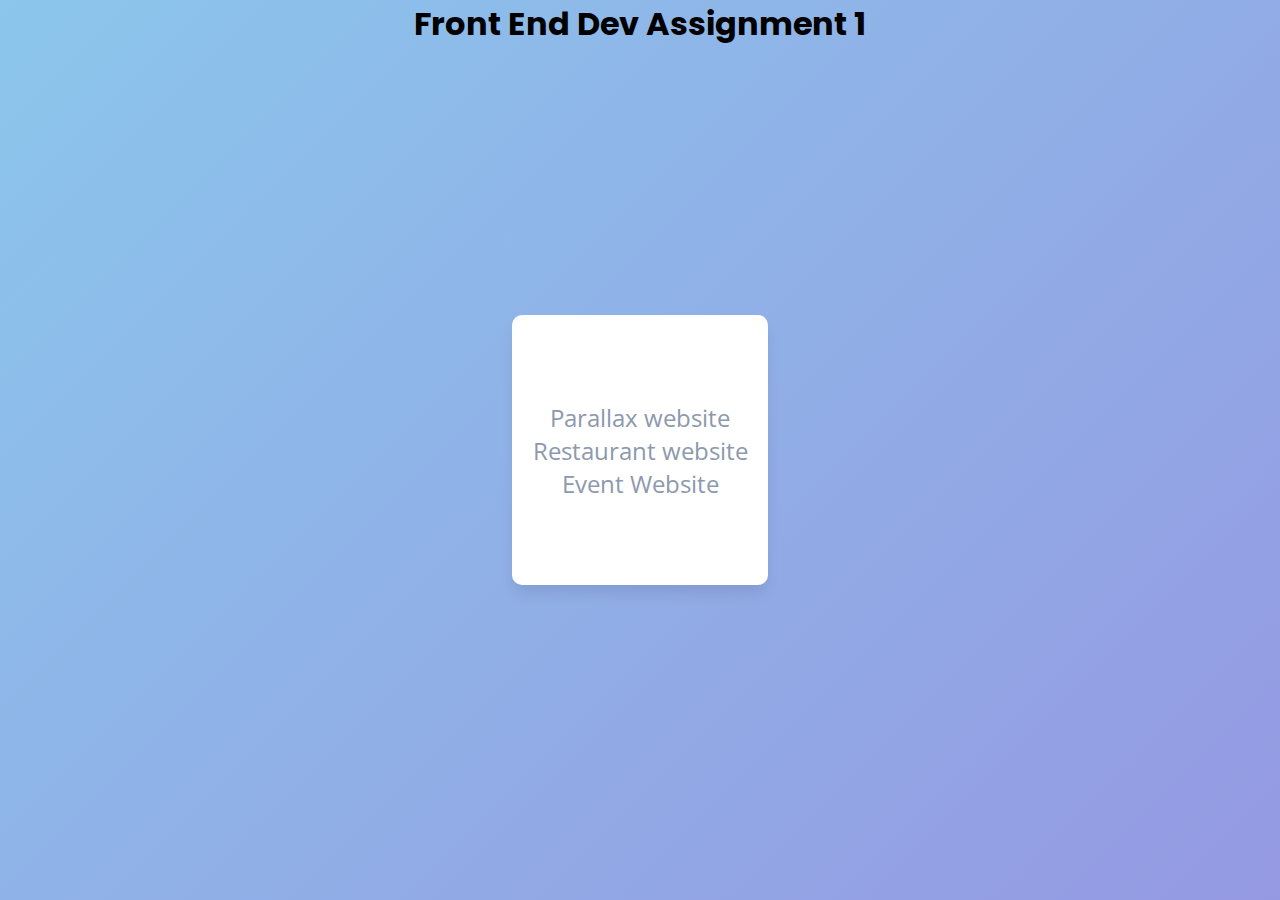
<file: index.html>
<!DOCTYPE html>
<html lang="en">
	<head>
		<meta charset="UTF-8" />
		<meta http-equiv="X-UA-Compatible" content="IE=edge" />
		<meta name="viewport" content="width=device-width, initial-scale=1.0" />
		<title>Front End Dev Assignment 1</title>
		<link rel="stylesheet" href="./style.css" />
	</head>
	<body>
		<center>
			<h1>Front End Dev Assignment 1</h1>
		</center>
		<div class="container">
			<a href="./parallex.html">Parallax website</a>
			<a href="./restaurent.html">Restaurant website</a>
			<a href="./event-website/event.html">Event Website</a>
		</div>
	</body>
</html>
</file>
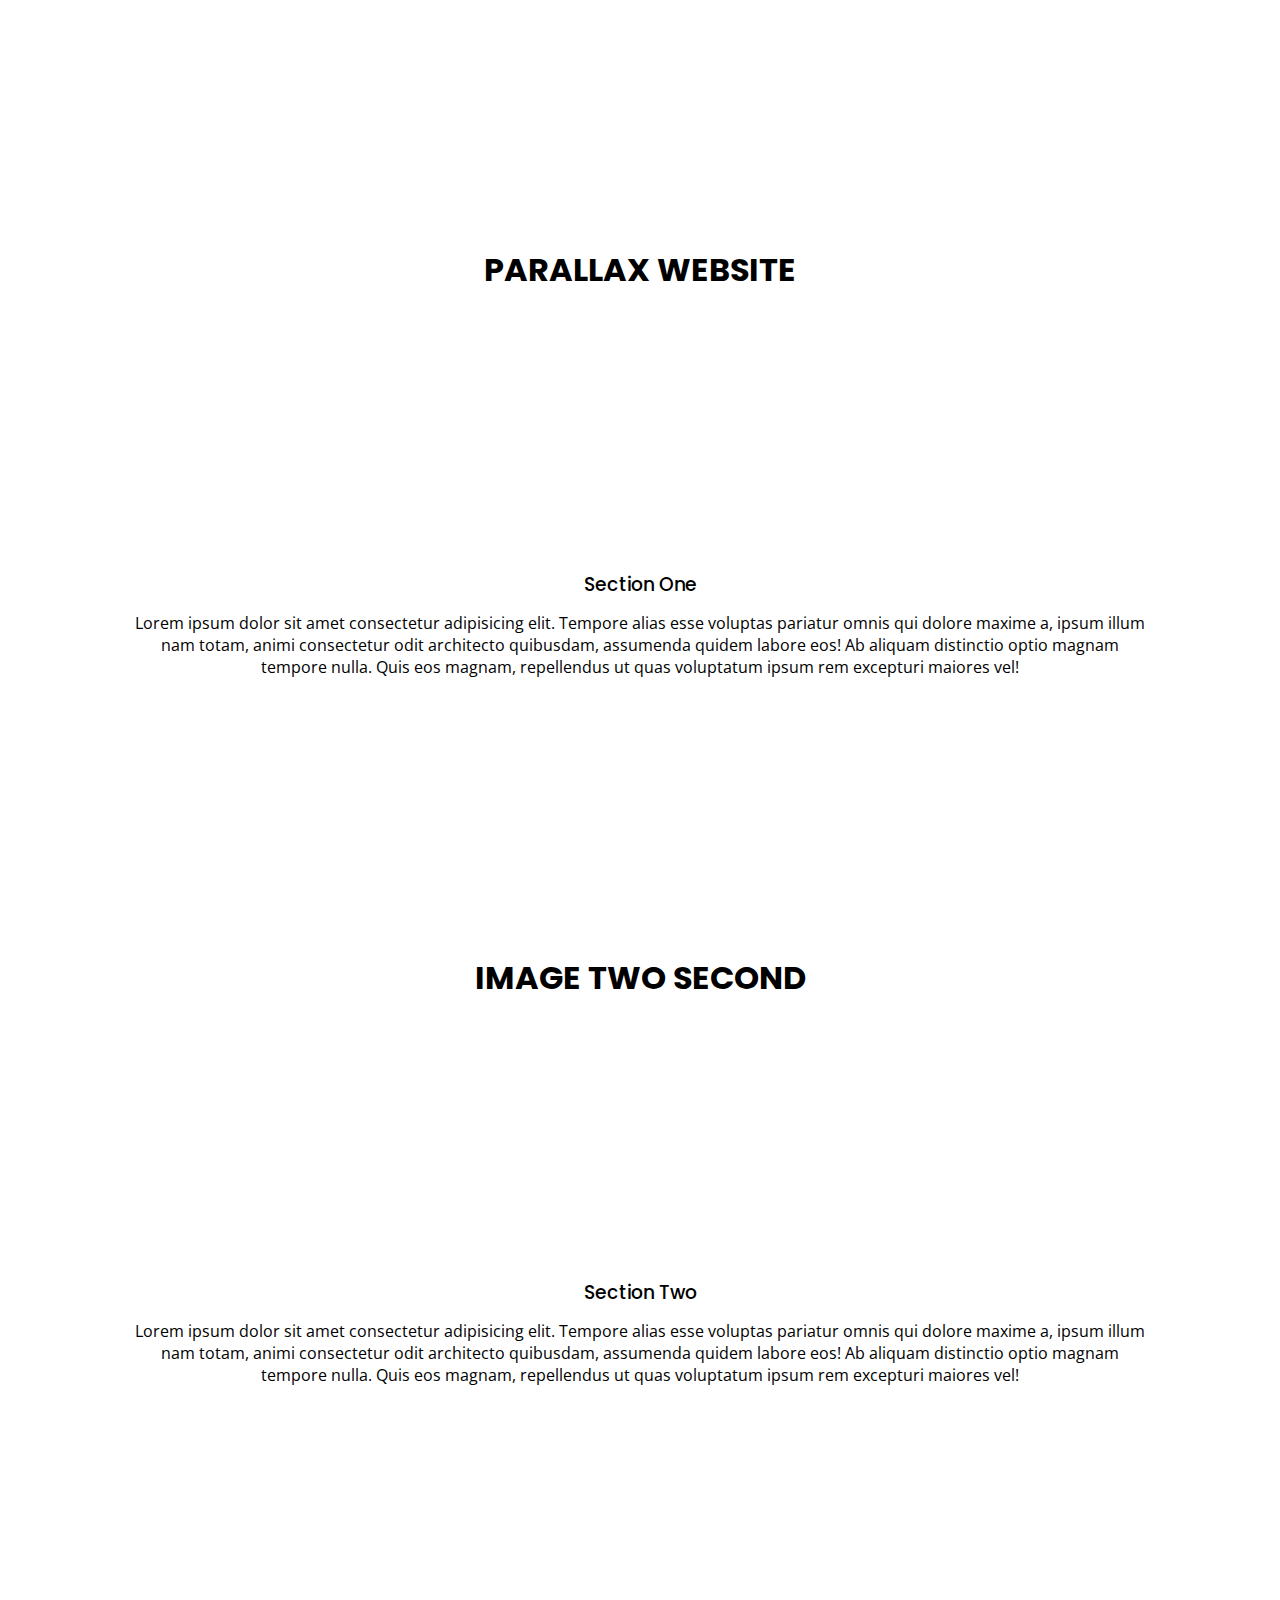
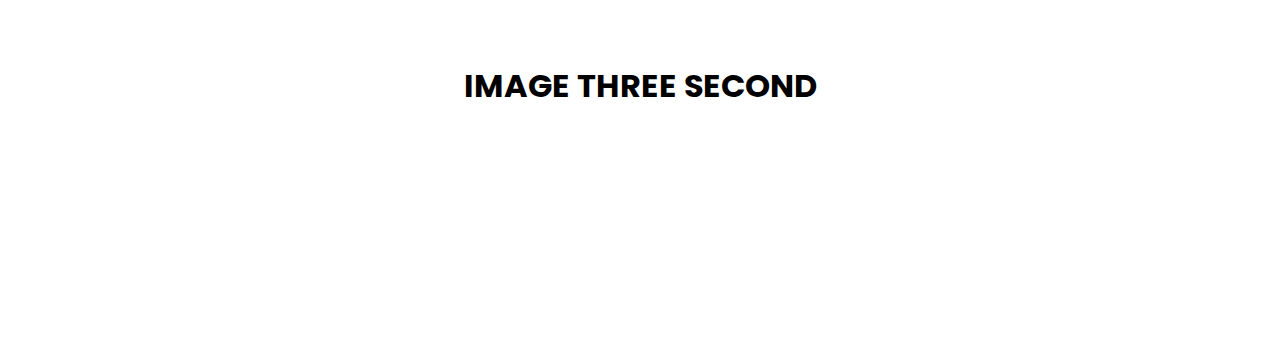
<file: parallex.html>
<!DOCTYPE html>
<html>
	<head>
		<meta charset="utf-8" />
		<meta http-equiv="X-UA-Compatible" content="IE=edge" />
		<title>Parallax website</title>
		<meta name="description" content="" />
		<meta name="viewport" content="width=device-width, initial-scale=1" />
		<link rel="stylesheet" href="./parallex.css" />
	</head>
	<body>
		<section class="header">
			<h1>Parallax website</h1>
		</section>

		<div class="container-sm">
			<h3>Section One</h3>
			<p>
				Lorem ipsum dolor sit amet consectetur adipisicing elit. Tempore alias
				esse voluptas pariatur omnis qui dolore maxime a, ipsum illum nam totam,
				animi consectetur odit architecto quibusdam, assumenda quidem labore
				eos! Ab aliquam distinctio optio magnam tempore nulla. Quis eos magnam,
				repellendus ut quas voluptatum ipsum rem excepturi maiores vel!
			</p>
		</div>

		<section class="section-two">
			<h1>Image Two Second</h1>
		</section>

		<div class="container-sm">
			<h3>Section Two</h3>
			<p>
				Lorem ipsum dolor sit amet consectetur adipisicing elit. Tempore alias
				esse voluptas pariatur omnis qui dolore maxime a, ipsum illum nam totam,
				animi consectetur odit architecto quibusdam, assumenda quidem labore
				eos! Ab aliquam distinctio optio magnam tempore nulla. Quis eos magnam,
				repellendus ut quas voluptatum ipsum rem excepturi maiores vel!
			</p>
		</div>

		<section class="section-three">
			<h1>Image Three Second</h1>
		</section>
	</body>
</html>
</file>
<file: style.css>
@import url("https://fonts.googleapis.com/css2?family=Open+Sans:ital,wght@0,400;0,600;0,800;1,300&family=Poppins:wght@200;300;400;600;700;800&display=swap");

/* font-family: 'Open Sans', sans-serif;
font-family: 'Poppins', sans-serif; */

* {
	margin: 0;
	padding: 0;
	box-sizing: border-box;
}

body {
	width: 100%;
	height: 100vh;
	background-color: #8bc6ec;
	background-image: linear-gradient(135deg, #8bc6ec 0%, #9599e2 100%);
	font-family: "Open Sans", sans-serif;
	font-size: 16px;
	position: relative;
}

h1,
h2,
h3,
h4,
h5,
h6 {
	font-family: "Poppins", sans-serif;
}

.container {
	width: 20%;
	background-color: #fff;
	height: 30vh;
	box-shadow: 0px 10px 15px -3px rgba(0, 0, 0, 0.1);
	border-radius: 10px;
	display: flex;
	align-items: center;
	justify-content: center;
	flex-direction: column;
	position: absolute;
	top: 50%;
	left: 50%;
	transform: translate(-50%, -50%);
}

a:link,
a:visited {
	text-decoration: none;
	color: #8d99ae;
	font-size: 1.5rem;
}

a:hover {
	color: #0077b6;
}
</file>
<file: parallex.css>
@import url("https://fonts.googleapis.com/css2?family=Open+Sans:ital,wght@0,400;0,600;0,800;1,300&family=Poppins:wght@200;300;400;600;700;800&display=swap");

:root {
	--text: black;
}

/* font-family: 'Open Sans', sans-serif;
font-family: 'Poppins', sans-serif; */

* {
	margin: 0;
	padding: 0;
	box-sizing: border-box;
}

body {
	font-family: "Open Sans", sans-serif;
	font-size: 16px;
	position: relative;
}

h1,
h2,
h3,
h4,
h5,
h6 {
	font-family: "Poppins", sans-serif;
}

h1 {
	text-transform: uppercase;
}

/* Utilities */
/* .container-lg {
	width: 100%;
	background-color: #fff;
} */

.container-sm {
	padding: 30px 0;
	margin: 0 auto;
	width: 80%;
	text-align: center;
}

/* Header */

.header {
	position: relative;
	height: 60vh;
	display: flex;
	align-items: center;
	justify-content: center;
}

.header::before {
	content: "";
	background-image: url("https://images.unsplash.com/photo-1477959858617-67f85cf4f1df?ixlib=rb-1.2.1&ixid=MnwxMjA3fDB8MHxwaG90by1wYWdlfHx8fGVufDB8fHx8&auto=format&fit=crop&w=1244&q=80");
	background-size: cover;
	background-position: center;
	background-repeat: no-repeat;
	position: absolute;
	top: 0px;
	left: 0;
	right: 0;
	bottom: 0;
	opacity: 0.3;
}

.header h1 {
	color: var(--text);
	text-transform: uppercase;
}

/* Section */

.container-sm h3 {
	font-weight: 500;
	margin-bottom: 0.8rem;
}

/* Second section image */
.section-two {
	position: relative;
	height: 60vh;
	display: flex;
	align-items: center;
	justify-content: center;
}

.section-two::before {
	content: "";
	background-image: url("https://images.unsplash.com/photo-1444723121867-7a241cacace9?ixlib=rb-1.2.1&ixid=MnwxMjA3fDB8MHxwaG90by1wYWdlfHx8fGVufDB8fHx8&auto=format&fit=crop&w=1170&q=80");
	background-size: cover;
	background-position: center;
	background-repeat: no-repeat;
	position: absolute;
	top: 0px;
	left: 0;
	right: 0;
	bottom: 0;
	opacity: 0.3;
}

/* Sectoin 3 image */
.section-three {
	position: relative;
	height: 60vh;
	display: flex;
	align-items: center;
	justify-content: center;
}

.section-three::before {
	content: "";
	background-image: url("https://images.unsplash.com/photo-1449824913935-59a10b8d2000?ixlib=rb-1.2.1&ixid=MnwxMjA3fDB8MHxzZWFyY2h8Nnx8Y2l0eXxlbnwwfHwwfHw%3D&auto=format&fit=crop&w=500&q=60");
	background-size: cover;
	background-position: center;
	background-repeat: no-repeat;
	position: absolute;
	top: 0px;
	left: 0;
	right: 0;
	bottom: 0;
	opacity: 0.3;
}
</file>
